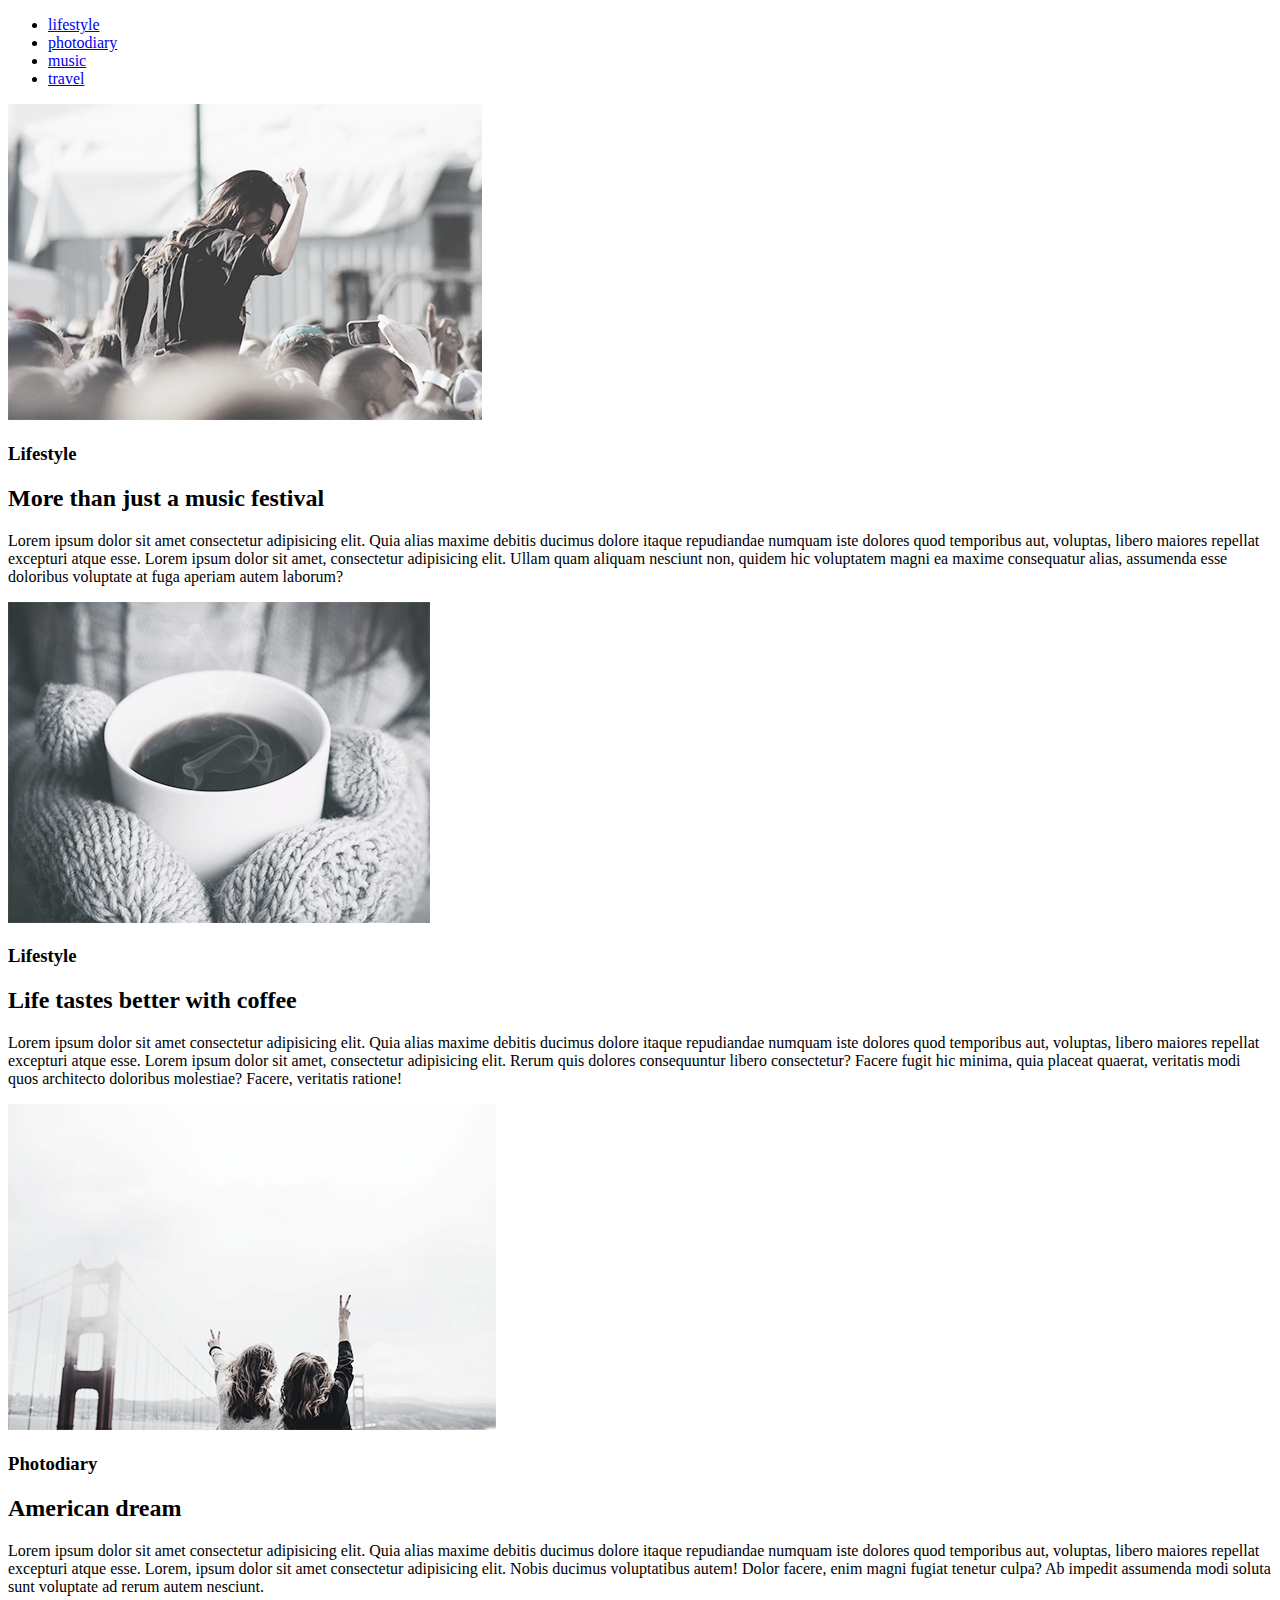
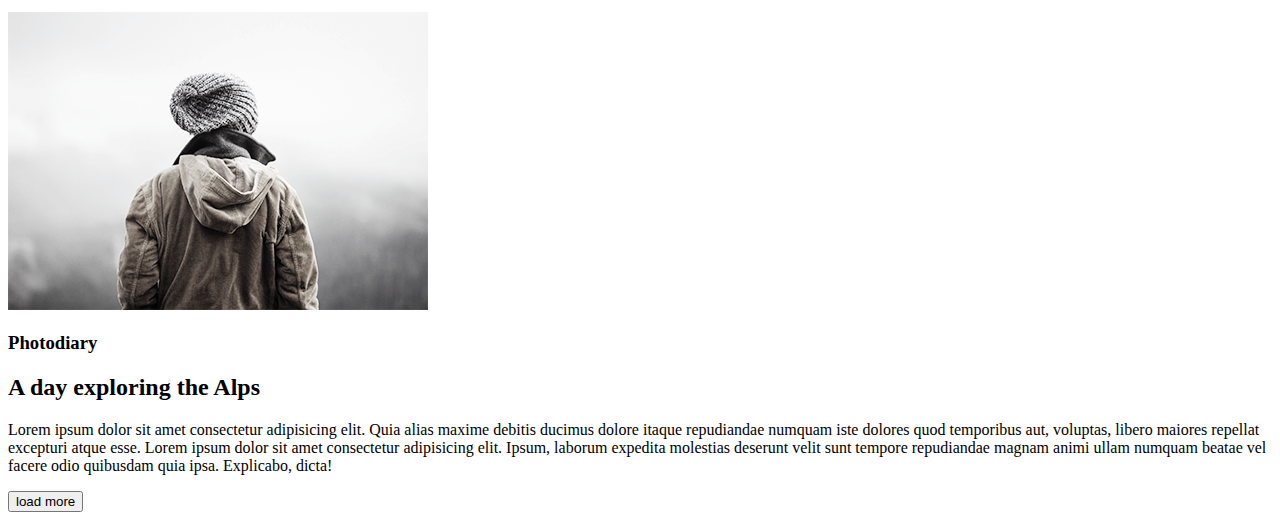
<file: HW1/index.html>
<!DOCTYPE html>
<html lang="en">
<head>
    <meta charset="UTF-8">
    <meta name="viewport" content="width=device-width, initial-scale=1.0">
    <title>HW1</title>
</head>
<body>
    <header>
        <ul>
            <li><a a href="https://google.com">lifestyle</a></li>
            <li><a a href="https://google.com">photodiary</a></li>
            <li><a a href="https://google.com">music</a></li>
            <li><a a href="https://google.com">travel</a></li>
        </ul>
    </header>

    <main>
        <div class="cards">
            <div class="card">
                <img src="./image/1.png" alt="Дівчина в натовпі">
                <h3>Lifestyle</h3>
                <h2>More than just a music festival</h2>
                <p>Lorem ipsum dolor sit amet consectetur adipisicing elit. Quia alias maxime debitis ducimus
                dolore itaque repudiandae numquam iste dolores quod temporibus aut, voluptas,
                libero maiores repellat excepturi atque esse. Lorem ipsum dolor sit amet, consectetur adipisicing elit.
                Ullam quam aliquam nesciunt non,
                quidem hic voluptatem magni ea maxime consequatur alias,
                assumenda esse doloribus voluptate at fuga aperiam autem laborum?</p>
            </div>
            <div class="card">
                <img src="./image/2.png" alt="Чашка кави">
                <h3>Lifestyle</h3>
                <h2>Life tastes better with coffee</h2>
                <p>Lorem ipsum dolor sit amet consectetur adipisicing elit. Quia alias maxime debitis ducimus
                dolore itaque repudiandae numquam iste dolores quod temporibus aut, voluptas,
                libero maiores repellat excepturi atque esse. Lorem ipsum dolor sit amet, consectetur adipisicing elit.
                Rerum quis dolores consequuntur libero consectetur?
                Facere fugit hic minima, quia placeat quaerat, veritatis modi quos architecto doloribus molestiae? Facere, veritatis ratione!</p>
            </div>
            <div class="card">
                <img src="./image/3.png" alt="Подруги">
                <h3>Photodiary</h3>
                <h2>American dream</h2>
                <p>Lorem ipsum dolor sit amet consectetur adipisicing elit. Quia alias maxime debitis ducimus
                dolore itaque repudiandae numquam iste dolores quod temporibus aut, voluptas,
                libero maiores repellat excepturi atque esse. Lorem, ipsum dolor sit amet consectetur adipisicing elit. 
                Nobis ducimus voluptatibus autem!
                Dolor facere, enim magni fugiat tenetur culpa? 
                Ab impedit assumenda modi soluta sunt voluptate ad rerum autem nesciunt.</p>
            </div>
            <div class="card">
                <img src="./image/4.png" alt="Людина">
                <h3>Photodiary</h3>
                <h2>A day exploring the Alps</h2>
                <p>Lorem ipsum dolor sit amet consectetur adipisicing elit. Quia alias maxime debitis ducimus
                dolore itaque repudiandae numquam iste dolores quod temporibus aut, voluptas,
                libero maiores repellat excepturi atque esse. Lorem ipsum dolor sit amet consectetur adipisicing elit. 
                Ipsum, laborum expedita molestias deserunt velit sunt tempore repudiandae magnam animi
                ullam numquam beatae vel facere odio quibusdam quia ipsa. 
                Explicabo, dicta!</p>
            </div>
        </div>
        <div>
            <button>load more</button>
        </div>
    </main>

    <footer>

    </footer>
</body>
</html>
</file>
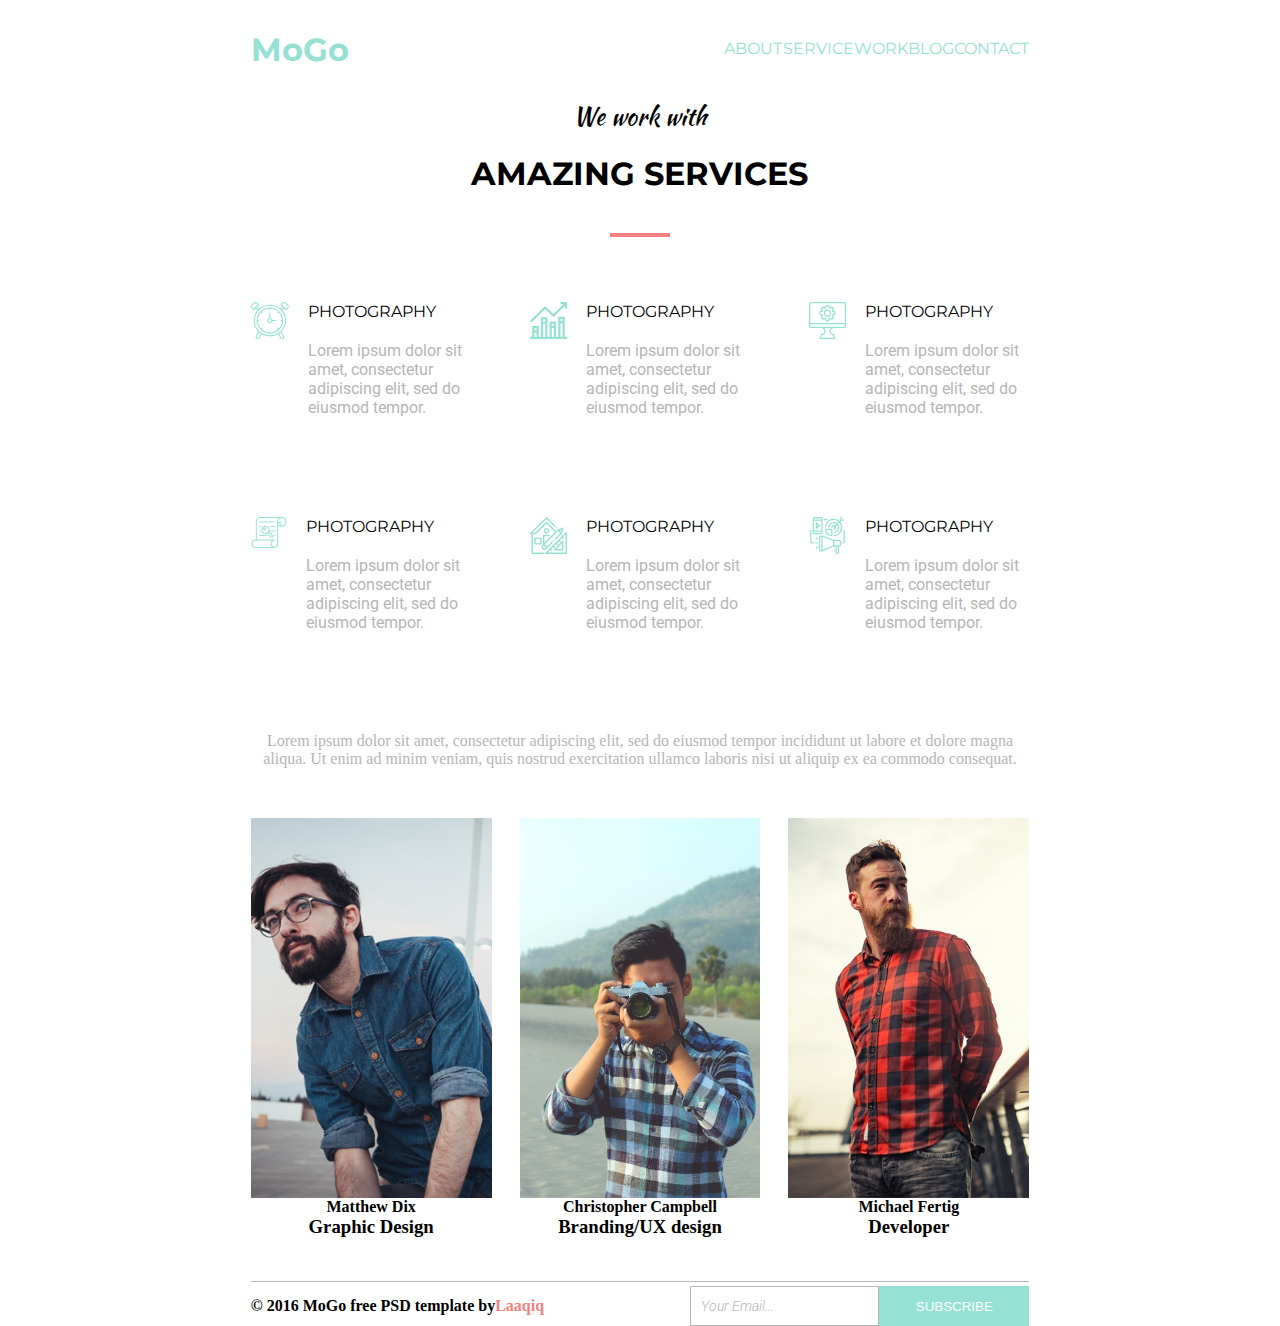
<file: HW4/index.html>
<!DOCtYPE html>
<html lang="en">
<head>
    <meta charset="UTF-8">
    <meta name="viewport" content="width=device-width, initial-scale=1.0">
    <title>HW3</title>
    <link rel="stylesheet" href="./css/styles.css">
</head>
<body>
    <header>
        <div class="container header-container">
            <div class="logo">
                <h1>MoGo</h1>
            </div>
            <nav>
                <ul>
                    <li class="list"><a class="link" href="#">ABOUT</a></li>
                    <li class="list"><a class="link" href="#">SERVICE</a></li>
                    <li class="list"><a class="link" href="#">WORK</a></li>
                    <li class="list"><a class="link" href="#">BLOG</a></li>
                    <li class="list"><a class="link" href="#">CONTACT</a></li>
                </ul>
            </nav>
        </div>
    </header>
    <main>
        <div class="container">
            <section class="info-block">
                <h2 class="info-block_title">We work with</h2>
                <h1 class="info-block_title-second">Amazing Services</h1>
                <div class="line"></div>
            </section>
            <section class="benefits">
                <div class="benefit">
                    <div class="img-block">
                        <img src="./img/clock.svg" alt="#">
                    </div>
                    <div class="text-block">
                        <h4 class="text-about">photography</h4>
                        <p class="text">Lorem ipsum dolor sit amet, consectetur adipiscing elit, sed do eiusmod tempor.</p>
                    </div>
                </div>
                <div class="benefit">
                    <div class="img-block">
                        <img src="./img/graph.svg" alt="#">
                    </div>
                    <div class="text-block">
                        <h4 class="text-about">photography</h4>
                        <p class="text">Lorem ipsum dolor sit amet, consectetur adipiscing elit, sed do eiusmod tempor.</p>
                    </div>
                </div>
                <div class="benefit">
                    <div class="img-block">
                        <img src="./img/computer.svg" alt="#">
                    </div>
                    <div class="text-block">
                        <h4 class="text-about">photography</h4>
                        <p class="text">Lorem ipsum dolor sit amet, consectetur adipiscing elit, sed do eiusmod tempor.</p>
                    </div>
                </div>
                <div class="benefit">
                    <div class="img-block">
                        <img src="./img/paper.svg" alt="#">
                    </div>
                    <div class="text-block">
                        <h4 class="text-about">photography</h4>
                        <p class="text">Lorem ipsum dolor sit amet, consectetur adipiscing elit, sed do eiusmod tempor.</p>
                    </div>
                </div>
                <div class="benefit">
                    <div class="img-block">
                        <img src="./img/house.svg" alt="#">
                    </div>
                    <div class="text-block">
                        <h4 class="text-about">photography</h4>
                        <p class="text">Lorem ipsum dolor sit amet, consectetur adipiscing elit, sed do eiusmod tempor.</p>
                    </div>
                </div>
                <div class="benefit">
                    <div class="img-block">
                        <img src="./img/things.svg" alt="#">
                    </div>
                    <div class="text-block">
                        <h4 class="text-about">photography</h4>
                        <p class="text">Lorem ipsum dolor sit amet, consectetur adipiscing elit, sed do eiusmod tempor.</p>
                    </div>
                </div>
            </section>
            <section class="info-block">
                <p class="about-team">Lorem ipsum dolor sit amet, consectetur adipiscing elit,
                   sed do eiusmod tempor incididunt ut labore et dolore magna aliqua. 
                   Ut enim ad minim veniam, quis nostrud exercitation ullamco laboris nisi ut aliquip ex ea commodo consequat.
                </p>
           </section>
            <div class="team">
                <div class="person first-man">
                    <div class="gradient">
                        <div class="social">
                            <div class="social-item">
                                <a href="#">
                                    <img src="./img/facebook.svg" alt="">
                                </a>
                            </div>
                            <div class="social-item">
                                <a href="#">
                                    <img src="./img/twitter.svg" alt="">
                                </a>
                            </div>
                            <div class="social-item">
                                <a href="#">
                                    <img src="./img/pinterest.svg" alt="">
                                </a>
                            </div>
                            <div class="social-item">
                                <a href="#">
                                    <img src="./img/instagram.svg" alt="">
                                </a>
                            </div>
                        </div>
                    </div>
                    <div class="man"></div>
                    <h4 class="name">Matthew Dix</h4>
                    <h3 class="job">Graphic Design</h3>
                </div>
                <div class="person second-man">
                    <div class="gradient">
                        <div class="social">
                            <div class="social-item">
                                <a href="#">
                                    <img src="./img/facebook.svg" alt="">
                                </a>
                            </div>
                            <div class="social-item">
                                <a href="#">
                                    <img src="./img/twitter.svg" alt="">
                                </a>
                            </div>
                            <div class="social-item">
                                <a href="#">
                                    <img src="./img/pinterest.svg" alt="">
                                </a>
                            </div>
                            <div class="social-item">
                                <a href="#">
                                    <img src="./img/instagram.svg" alt="">
                                </a>
                            </div>
                        </div>
                    </div>
                    <div class="man"></div>
                    <h4 class="name">Christopher Campbell</h4>
                    <h3 class="job">Branding/UX design</h3>
                </div>
                <div class="person third-man">
                    <div class="gradient">
                        <div class="social">
                            <div class="social-item">
                                <a href="#">
                                    <img src="./img/facebook.svg" alt="">
                                </a>
                            </div>
                            <div class="social-item">
                                <a href="#">
                                    <img src="./img/twitter.svg" alt="">
                                </a>
                            </div>
                            <div class="social-item">
                                <a href="#">
                                    <img src="./img/pinterest.svg" alt="">
                                </a>
                            </div>
                            <div class="social-item">
                                <a href="#">
                                    <img src="./img/instagram.svg" alt="">
                                </a>
                            </div>
                        </div>
                    </div>
                    <div class="man"></div>
                    <h4 class="name">Michael Fertig</h4>
                    <h3 class="job">Developer</h3>
                </div>
            </div>
        </div>
    </main>
    <footer>
        <div class="container">
            <div class="footer-line"></div>
            <div class="footer-container">
                <h4 class="creator">© 2016 MoGo free PSD template by<span class="footer-text_red">Laaqiq</span></h4>
                <div class="footer-form">
                    <input type="text" placeholder="Your Email...">
                    <button>Subscribe</button>
                </div>
            </div>
        </div>
    </footer>
</body>
</html>
</file>
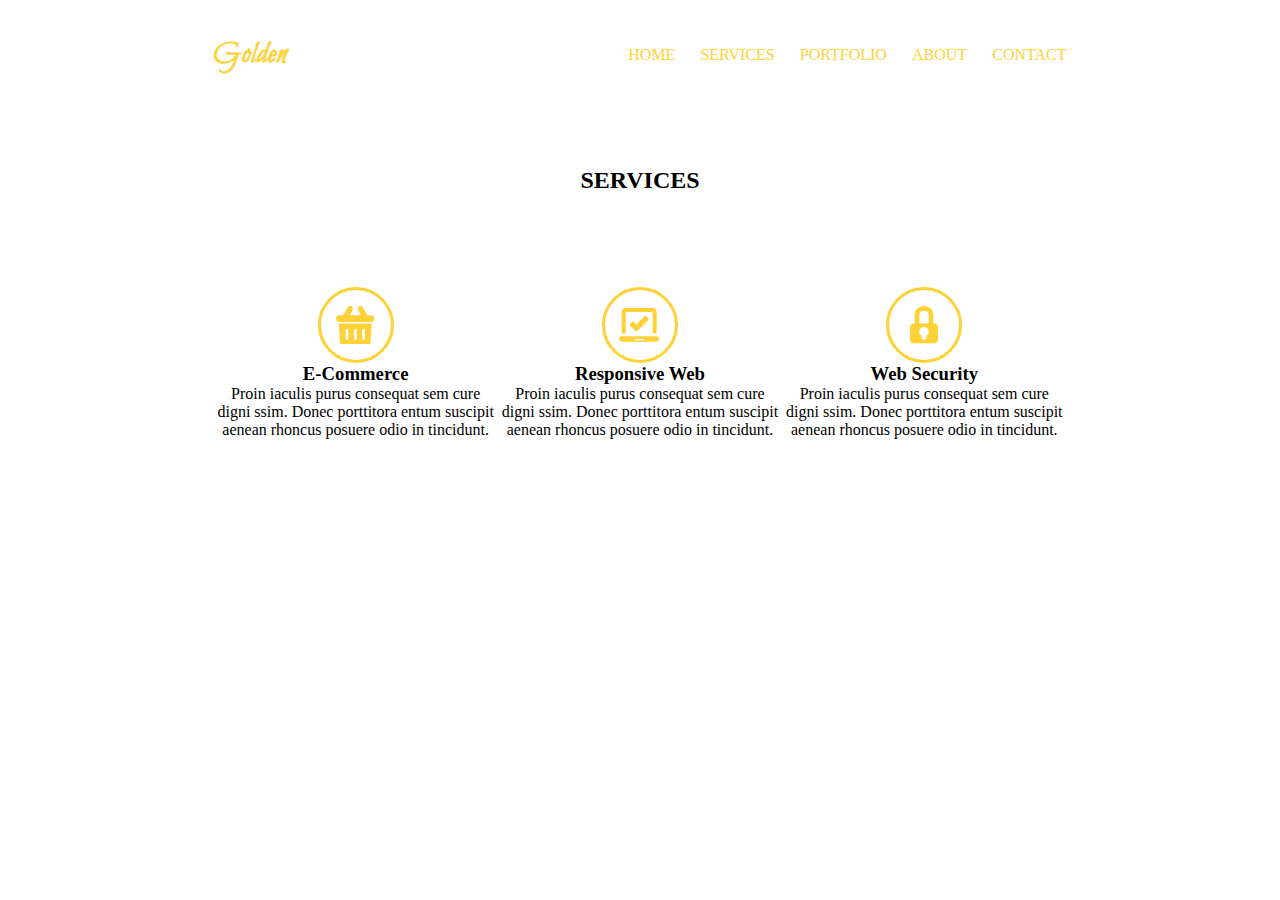
<file: HW5/index.html>
<!DOCTYPE html>
<html lang="en">
<head>
    <meta charset="UTF-8">
    <meta name="viewport" content="width=device-width, initial-scale=1.0">
    <title>HW5</title>
    <link rel="stylesheet" href="css/styles.css">
</head>
<body>
    <header>
        <div class="container header-container">
            <div class="logo">
                <h1>Golden</h1>
            </div>
            <nav>
                <ul>
                    <li class="list"><a class="link" href="#">Home</a></li>
                    <li class="list"><a class="link" href="#">Services</a></li>
                    <li class="list"><a class="link" href="#">Portfolio</a></li>
                    <li class="list"><a class="link" href="#">About</a></li>
                    <li class="list"><a class="link" href="#">Contact</a></li>
                </ul>
            </nav>
        </div>
    </header>

    <main>
        <div class="container">
            <section class="title-services">
                <h2 class="text-title-services">Services</h2>
            </section>
            <section class="benefits">
                <div class="benefit">
                    <div class="img-block">
                        <img src="./img/basket.svg" alt="Кошик">
                    </div>
                    <div class="text-block">
                        <h3 class="text-about">E-Commerce</h3>
                        <p class="text">Proin iaculis purus consequat sem cure digni ssim.
                            Donec porttitora entum suscipit aenean rhoncus posuere odio in tincidunt.
                        </p>
                    </div>
                </div>
                <div class="benefit">
                    <div class="img-block">
                        <img src="./img/computer.svg" alt="Ноутбук">
                    </div>
                    <div class="text-block">
                        <h3 class="text-about">Responsive Web</h3>
                        <p class="text">Proin iaculis purus consequat sem cure digni ssim.
                            Donec porttitora entum suscipit aenean rhoncus posuere odio in tincidunt.
                        </p>
                    </div>
                </div>
                <div class="benefit">
                    <div class="img-block">
                        <img src="./img/lock.svg" alt="ЗамОк">
                    </div>
                    <div class="text-block">
                        <h3 class="text-about">Web Security</h3>
                        <p class="text">Proin iaculis purus consequat sem cure digni ssim.
                            Donec porttitora entum suscipit aenean rhoncus posuere odio in tincidunt.
                        </p>
                    </div>
                </div>
            </section>
        </div>
    </main>

    <footer>

    </footer>
</body>
</html>
</file>
<file: HW4/css/styles.css>
@import url('https://fonts.googleapis.com/css2?family=Kaushan+Script&family=Montserrat:wght@400;700&family=Roboto&display=swap');

* {
    margin: 0;
    padding: 0;
}

header {
    display: flex;
    justify-content: center;
    width: 100%;
}

main {
    display: flex;
    justify-content: center;
}

footer {
    display: flex;
    justify-content: center;
}

.header-container {
    display: flex;
    justify-content: space-between;
    align-items: center;
    width: 60.83vw;
}

.container {
    width: 60.83vw;
    margin-top: 30px;
}

.list {
    list-style: none;
    display: inline-block;
    font-family: 'Montserrat', sans-serif;
}

.line {
    display: inline-block;
    height: 4px;
    width: 60px;
    background-color: #F38181;
    margin-bottom: 65px;
}

.info-block {
    display: flex;
    flex-direction: column;
    align-items: center;
}

.info-block_title {
    margin-bottom: 20px;
    font-family: 'Kaushan Script', cursive;
    font-weight: 400;
}

.benefits {
    display: flex;
    flex-wrap: wrap;
    justify-content: space-between;
}

.benefit {
    display: flex;
    width: 28.33%;
    margin-bottom: 100px;
}

.img-block {
    display: flex;
    height: 100%;
    /* width: 11.17%; */
    justify-content: flex-start;
    align-items: flex-start;
    padding-right: 19px;
}

.link {
    display: block;
    text-align: center;
    text-decoration: none;
    color: #95E1D3;
}

.link::after {
    content: '';
    display: block;
    width: 100%;
    height: 3px;
    transform: scaleX(0);
    background-color: #F38181;
    transition: all 0.1s;
}

.link:hover {
    color: #F38181;
    transition: all 0.1s;
}

.link:hover::after {
    transform: scaleX(1);
}

.logo {
    color: #95E1D3;
    font-family: 'Montserrat', bold;
}

.text {
    color: #B6B6B6;
    margin-top: 20px;
    font-family: 'Roboto';
    font-weight: 400;
}

.info-block_title-second {
    margin-bottom: 40px;
    font-family: 'Montserrat', bold;
    text-transform: uppercase;
}

.text-about {
    font-family: 'Montserrat', sans-serif;
    font-weight: 400;
    text-transform: uppercase;
}

nav {
    display: flex;
    justify-content: space-between;
    align-items: center;
    width: 39.16%;
}

ul {
    display: flex;
    justify-content: space-between;
    align-items: center;
    width: 100%;
}

.team {
    padding-top: 50px;;  
    display: flex;
    justify-content: space-between;
}

.person {
    position: relative;
    width: 30.95%;
    display: flex;
    flex-direction: column;
    align-items: center;
}

.man {
    width: 100%;
    min-height: 380px;
    background-size: cover;
    background-position: center;
}

.first-man .man {
    background-image: url(../img/man1.png);
}

.second-man .man {
    background-image: url(../img/man2.png);
}

.third-man .man {
    background-image: url(../img/man3.png);
}

.gradient {
    display: none;
    position: absolute;
    top: -10px;
    left: -10px;
    width: 100%;
    min-height: 380px;
    /* display: flex; */
    justify-content: center;
    align-items: center;
    background: linear-gradient(180deg, rgba(239, 139, 138, 0.8) 0%, rgba(229, 207, 130, 0.8) 100%);
}

.social {
    display: flex;
    justify-content: center;
    align-items: center;
}

.social-item {
    width: 57px;
    height: 57px;
    display: flex;
    justify-content: center;
    align-items: center;
    background-color: #FCE38A;
    margin-right: 1px;
}

.social-item:hover {
    background-color: #95E1D3;
}

.first-man:hover .gradient {
    display: flex;
}

.second-man:hover .gradient {
    display: flex;
}

.third-man:hover .gradient {
    display: flex;
}

.footer-line {
    display: inline-block;
    width: 100%;
    height: 1px;
    background-color: #B6B6B6;
}

.footer-text_red {
    color: #F38181;
}

.footer-container {
    display: flex;
    justify-content: space-between;
}

.footer-form {
    display: flex;
    justify-content: center;
    align-items: center;
}

.footer-form input {
    height: 38px;
    padding-left: 10px;
    border: 1px solid #B6B6B6;
}

.footer-form input::placeholder {
    color: #B6B6B6;
    font-family: 'Roboto';
    font-style: italic;
    font-weight: 300;
    font-size: 14px;
    line-height: 16px;
}

.footer-form button {
    background: #95E1D3;
    width: 150px;
    height: 40px;
    border: none;
    text-transform: uppercase;
    color: #ffffff;
}

.creator {
    display: flex;
    justify-content: center;
    align-items: center;
}

.about-team {
    display: flex;
    text-align: center;
    color: #B6B6B6;
}
</file>
<file: HW5/css/styles.css>
@import url('https://fonts.googleapis.com/css2?family=Bilbo+Swash+Caps&family=Montserrat&family=Roboto+Slab&display=swap');

* {
    margin: 0;
    padding: 0;
}

header {
    display: flex;
    justify-content: center;
    width: 100%;
    margin-top: 35px;
}

.logo {
    color: #FED136;
    font-family: 'Bilbo Swash Caps';
    font-style: normal;
    font-weight: normal;
}

nav {
    display: flex;
    justify-content: space-between;
    align-items: center;
    width: 51.39%;
}

ul {
    display: flex;
    justify-content: space-between;
    align-items: center;
    width: 100%;
}

.list {
    list-style: none;
    display: inline-block;
}

.link {
    display: block;
    text-align: center;
    text-decoration: none;
    text-transform: uppercase;
    color: #FED136;
}

.container {
    width: 66.64%;
}


.header-container {
    display: flex;
    justify-content: space-between;
    align-items: center;
}

main {
    display: flex;
    justify-content: center;
}

.title-services {
    display: flex;
    align-items: center;
    flex-direction: column;
    margin-top: 92px;
}

.text-title-services {
    text-transform: uppercase;
    margin-bottom: 93px;
}

.benefits {
    display: flex;
    justify-content: space-between;
}

.benefit {
    display: flex;
    justify-content: center;
    align-items: center;
    text-align: center;
    flex-direction: column;

}

.img-block {
    display: flex;
    justify-content: center;
    align-items: center;
    width: 70px;
    height: 70px;
    border-radius: 50%;
    border: 3px solid #FED136;
}
</file>
